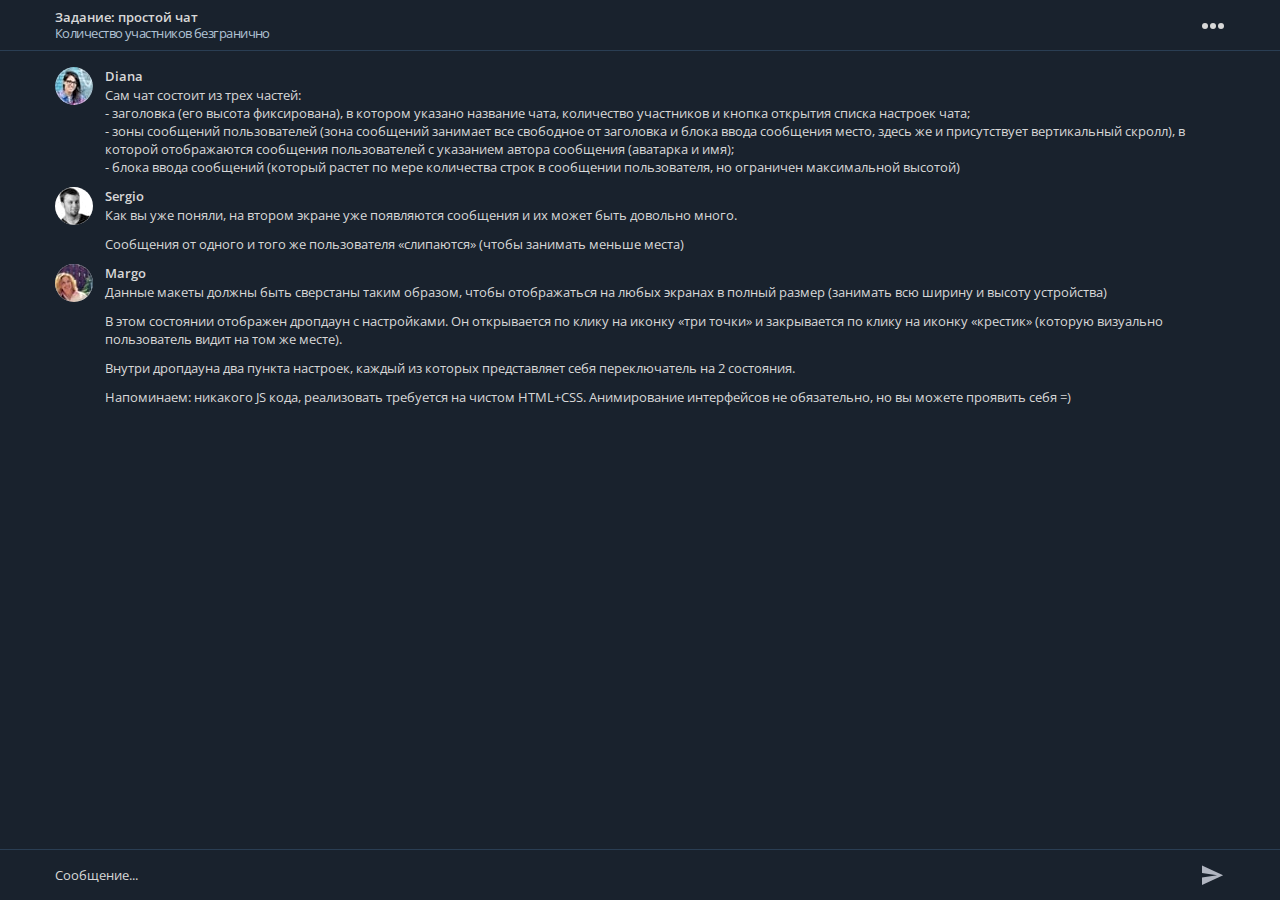
<file: index.html>
<!DOCTYPE html>
<html lang="ru">
<head>
  <meta charset="UTF-8">
  <title>Staply</title>
  <meta name="viewport" content="width=device-width,initial-scale=1">
  <meta name="viewport" content="width=device-width, minimum-scale=1.0, maximum-scale=1.0">
  <link href="https://fonts.googleapis.com/css?family=Open+Sans:400,600&amp;subset=cyrillic" rel="stylesheet">
  <link rel="stylesheet" href="css/style.min.css">

</head>
<body class="page">

<header class="header">

  <div class="chat-heading">
    <h1 class="chat-heading__title">Задание: простой чат</h1>
    <p class="chat-heading__description">Количество участников безгранично</p>
  </div>

  <div class="toggle">
    <input class="toggle__button visually-hidden" type="checkbox" id="toggle__button">
    <label class="toggle__button-icon" for="toggle__button"><span class="visually-hidden">Настройки</span></label>
    <ul class="toggle__dropdown-list">
      <li class="toggle__dropdown-item setting">
        <input class="setting__checkbox visually-hidden" type="checkbox" id="checkbox-1" checked>
        <label class="setting__label" for="checkbox-1">Уведомления</label>
      </li>
      <li class="toggle__dropdown-item setting">
        <input class="setting__checkbox visually-hidden" type="checkbox" id="checkbox-2">
        <label class="setting__label" for="checkbox-2">Статус «В сети»</label>
      </li>
    </ul>
  </div>
</header>

<main class="main">

  <div class="message">
    <img class="message__avatar" src="img/avatar-2@1x.jpg"
         srcset="img/avatar-2@2x.jpg 2x"
         width="38" height="38"
         alt="аватар пользователя">
    <div class="message__content">
      <h6 class="message__name">Diana</h6>
      <p class="message__text">Сам чат состоит из трех частей:<br>
        - заголовка (его высота фиксирована), в котором указано название чата, количество участников и кнопка открытия
        списка настроек чата;<br>
        - зоны сообщений пользователей (зона сообщений занимает все свободное от заголовка и блока ввода сообщения
        место, здесь же и присутствует вертикальный скролл), в которой отображаются сообщения пользователей с
        указанием
        автора сообщения (аватарка и имя);<br>
        - блока ввода сообщений (который растет по мере количества строк в сообщении пользователя, но ограничен
        максимальной высотой)</p>
    </div>
  </div>

  <div class="message">
    <img class="message__avatar" src="img/avatar-1@1x.jpg"
         srcset="img/avatar-1@2x.jpg 2x"
         width="38" height="38"
         alt="аватар пользователя">
    <div class="message__content">
      <h6 class="message__name">Sergio</h6>
      <p class="message__text">Как вы уже поняли, на втором экране уже появляются сообщения и их может быть довольно
        много.
      </p>
      <p class="message__text">Сообщения от одного и того же пользователя «слипаются» (чтобы занимать меньше
        места)</p>
    </div>
  </div>

  <div class="message">
    <img class="message__avatar" src="img/avatar-3@1x.jpg"
         srcset="img/avatar-3@2x.jpg 2x"
         width="38" height="38"
         alt="аватар пользователя">
    <div class="message__content">
      <h6 class="message__name">Margo</h6>
      <p class="message__text">Данные макеты должны быть сверстаны таким образом, чтобы отображаться на любых экранах
        в
        полный размер (занимать всю ширину и высоту устройства)</p>
      <p class="message__text">В этом состоянии отображен дропдаун с настройками. Он открывается по клику на иконку
        «три
        точки» и закрывается по клику на иконку «крестик» (которую визуально пользователь видит на том же месте).</p>
      <p class="message__text">Внутри дропдауна два пункта настроек, каждый из которых представляет себя переключатель
        на 2 состояния.</p>
      <p class="message__text">Напоминаем: никакого JS кода, реализовать требуется на чистом HTML+CSS. Анимирование
        интерфейсов не обязательно, но вы можете проявить себя =)</p>
    </div>
  </div>

</main>

<div class="send-field">
  <div class="send-field__message" contentEditable="true" data-text="Сообщение..."></div>
  <button class="btn btn--send-field">
    <svg width="22" height="20" xmlns="http://www.w3.org/2000/svg">
      <path d="M0 20v-7.566l15.133-2.184L0 8.066V.5l21.125 9.75z" fill="#B1B6C1" fill-rule="evenodd"/>
    </svg>
    <span class="visually-hidden">Отправить сообщение</span>
  </button>
</div>

</body>
</html>
</file>
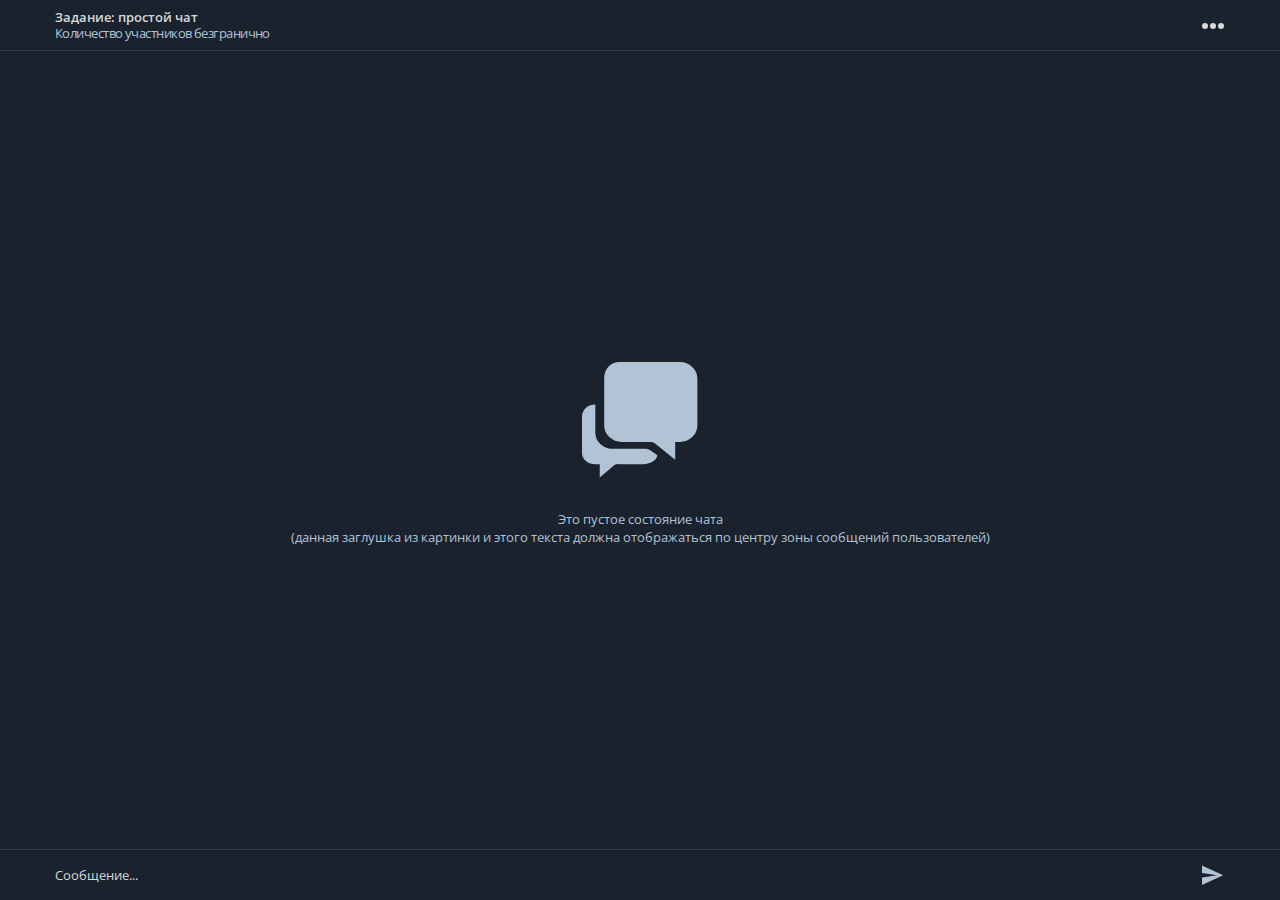
<file: chat-empty.html>
<!DOCTYPE html>
<html lang="ru">
<head>
  <meta charset="UTF-8">
  <title>Staply</title>
  <meta name="viewport" content="width=device-width,initial-scale=1">
  <meta name="viewport" content="width=device-width, minimum-scale=1.0, maximum-scale=1.0">
  <link href="https://fonts.googleapis.com/css?family=Open+Sans:400,600&amp;subset=cyrillic" rel="stylesheet">
  <link rel="stylesheet" href="css/style.min.css">
</head>
<body class="page">

<header class="header">

  <div class="chat-heading">
    <h1 class="chat-heading__title">Задание: простой чат</h1>
    <p class="chat-heading__description">Количество участников безгранично</p>
  </div>

  <div class="toggle">
    <input class="toggle__button visually-hidden" type="checkbox" id="toggle__button">
    <label class="toggle__button-icon" for="toggle__button"><span class="visually-hidden">Настройки</span></label>
    <ul class="toggle__dropdown-list">
      <li class="toggle__dropdown-item setting">
        <input class="setting__checkbox visually-hidden" type="checkbox" id="checkbox-1" checked>
        <label class="setting__label" for="checkbox-1">Уведомления</label>
      </li>
      <li class="toggle__dropdown-item setting">
        <input class="setting__checkbox visually-hidden" type="checkbox" id="checkbox-2">
        <label class="setting__label" for="checkbox-2">Статус «В сети»</label>
      </li>

    </ul>
  </div>
</header>

<main class="main main--empty">

  <div class="chat-placeholder">
    <svg class="chat-placeholder__image" width="116" height="116" xmlns="http://www.w3.org/2000/svg">
      <path
        d="M68.227 88.258l7.21 4.992c-.554 2.773-2.218 4.946-4.992 6.518-2.773 1.571-5.916 2.357-9.43 2.357h-24.96a7.95 7.95 0 0 0-3.606.832l-14.699 12.48v-13.312h-4.438c-3.697 0-6.84-1.063-9.43-3.19C1.295 96.81 0 94.083 0 90.755V54.977c0-3.513 1.248-6.472 3.744-8.875 2.496-2.404 5.5-3.606 9.014-3.606h.555v28.012c0 4.622 1.756 8.505 5.269 11.648 3.513 3.143 7.673 4.715 12.48 4.715h32.45c1.664 0 3.235.462 4.715 1.387zM97.902.063c4.808 0 8.922 1.617 12.342 4.853 3.42 3.236 5.131 7.165 5.131 11.787v46.594c0 4.622-1.71 8.551-5.13 11.787-3.421 3.236-7.535 4.853-12.343 4.853h-4.715v17.75l-20.8-16.64c-.74-.74-2.311-1.11-4.715-1.11H39.66c-4.807 0-8.921-1.617-12.342-4.853-3.42-3.236-5.13-7.165-5.13-11.787V16.703c0-4.807 1.386-8.782 4.16-11.926C29.12 1.634 32.91.062 37.718.062h60.184z"
        fill="#B1C3D5" fill-rule="evenodd"/>
    </svg>
    <p class="chat-placeholder__text">Это пустое состояние чата</p>
    <p class="chat-placeholder__text">(данная заглушка из картинки и этого текста должна отображаться по центру зоны
      сообщений пользователей)</p>
  </div>

</main>

<div class="send-field">
  <div class="send-field__message" contentEditable="true" data-text="Сообщение..."></div>
  <button class="btn btn--send-field">
    <svg width="22" height="20" xmlns="http://www.w3.org/2000/svg">
      <path d="M0 20v-7.566l15.133-2.184L0 8.066V.5l21.125 9.75z" fill="#B1C3D5" fill-rule="evenodd"/>
    </svg>
    <span class="visually-hidden">Отправить сообщение</span>
  </button>
</div>

</body>
</html>
</file>
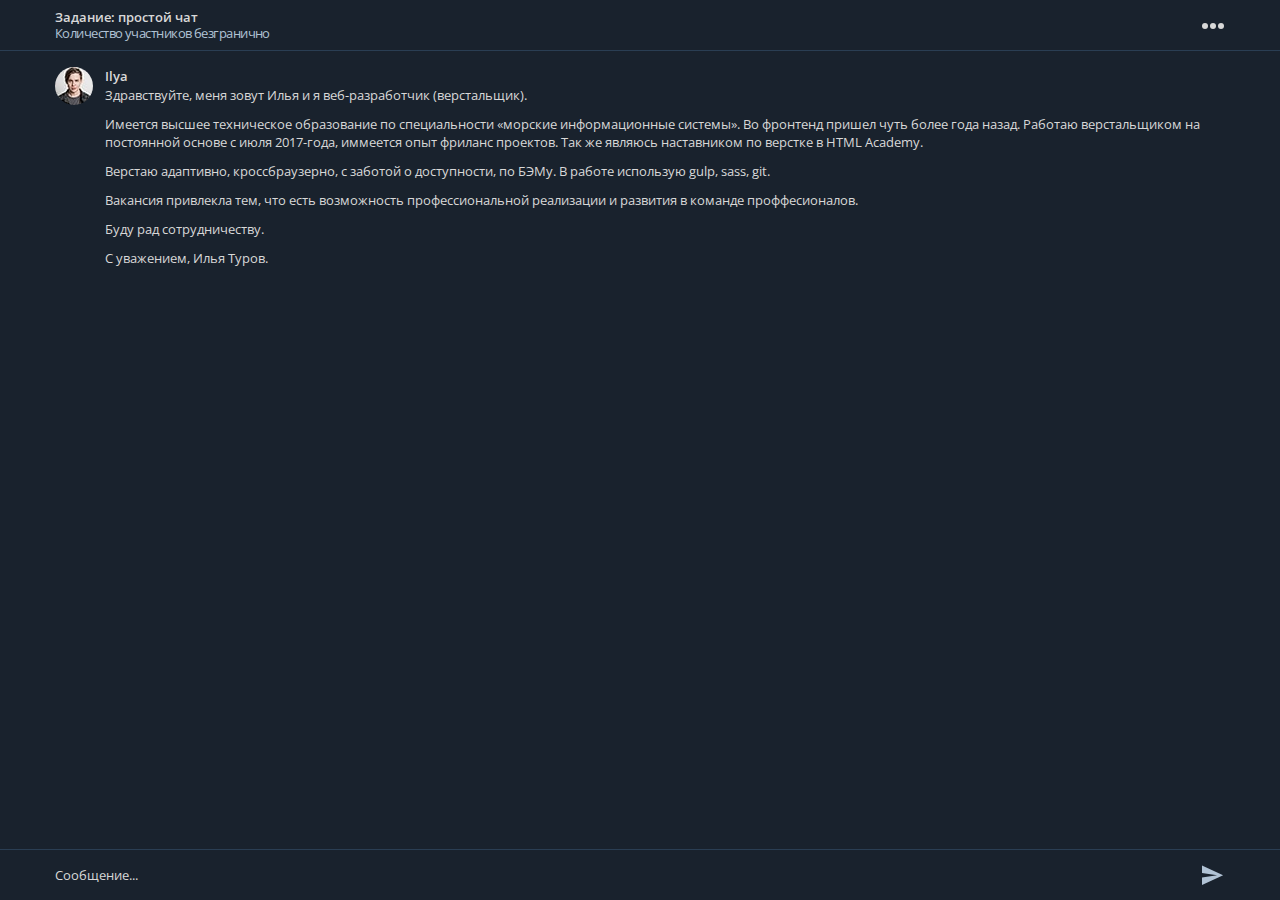
<file: cv.html>
<!DOCTYPE html>
<html lang="ru">
<head>
  <meta charset="UTF-8">
  <title>Staply</title>
  <meta name="viewport" content="width=device-width,initial-scale=1">
  <meta name="viewport" content="width=device-width, minimum-scale=1.0, maximum-scale=1.0">
  <link href="https://fonts.googleapis.com/css?family=Open+Sans:400,600&amp;subset=cyrillic" rel="stylesheet">
  <link rel="stylesheet" href="css/style.min.css">
</head>
<body class="page">

<header class="header">

  <div class="chat-heading">
    <h1 class="chat-heading__title">Задание: простой чат</h1>
    <p class="chat-heading__description">Количество участников безгранично</p>
  </div>

  <div class="toggle">
    <input class="toggle__button visually-hidden" type="checkbox" id="toggle__button">
    <label class="toggle__button-icon" for="toggle__button"><span class="visually-hidden">Настройки</span></label>
    <ul class="toggle__dropdown-list">
      <li class="toggle__dropdown-item setting">
        <input class="setting__checkbox visually-hidden" type="checkbox" id="checkbox-1" checked>
        <label class="setting__label" for="checkbox-1">Уведомления</label>
      </li>
      <li class="toggle__dropdown-item setting">
        <input class="setting__checkbox visually-hidden" type="checkbox" id="checkbox-2">
        <label class="setting__label" for="checkbox-2">Статус «В сети»</label>
      </li>

    </ul>
  </div>
</header>

<main class="main">

  <div class="message">
    <img class="message__avatar" src="img/avatar-4@1x.jpg"
         srcset="img/avatar-4@2x.jpg 2x"
         width="38" height="38"
         alt="аватар пользователя">
    <div class="message__content">
      <h6 class="message__name">Ilya</h6>
      <p class="message__text">Здравствуйте, меня зовут Илья и я веб-разработчик (верстальщик).</p>
      <p class="message__text">Имеется высшее техническое образование по специальности «морские информационные системы».
        Во фронтенд пришел чуть более года назад. Работаю верстальщиком на постоянной основе с июля 2017-года, иммеется
        опыт фриланс проектов. Так же являюсь наставником по верстке в HTML Academy.
      </p>
      <p class="message__text">Верстаю адаптивно, кроссбраузерно, с заботой о доступности, по БЭМу. В работе использую
        gulp, sass, git.</p>
      <p class="message__text">Вакансия привлекла тем, что есть возможность профессиональной реализации и развития в
        команде проффесионалов.</p>
      <p class="message__text">Буду рад сотрудничеству.</p>
      <p class="message__text">С уважением, Илья Туров.</p>
    </div>
  </div>

</main>

<div class="send-field">
  <div class="send-field__message" contentEditable="true" data-text="Сообщение..."></div>
  <button class="btn btn--send-field">
    <svg width="22" height="20" xmlns="http://www.w3.org/2000/svg">
      <path d="M0 20v-7.566l15.133-2.184L0 8.066V.5l21.125 9.75z" fill="#B1C3D5" fill-rule="evenodd"/>
    </svg>
    <span class="visually-hidden">Отправить сообщение</span>
  </button>
</div>

</body>
</html>
</file>
<file: css/style.min.css>
/*! normalize.css v8.0.0 | MIT License | github.com/necolas/normalize.css */button,hr,input{overflow:visible}body{margin:0}h1{font-size:2em;margin:.67em 0}hr{-webkit-box-sizing:content-box;box-sizing:content-box;height:0}pre{font-family:monospace,monospace;font-size:1em}a{background-color:transparent}.header,.page{background:#19222D}b,strong{font-weight:bolder}img{border-style:none;max-width:100%;display:block}button,input,optgroup,select,textarea{font-family:inherit;font-size:100%;line-height:1.15;margin:0}button,select{text-transform:none}[type=button],[type=reset],[type=submit],button{-webkit-appearance:button}[type=button]::-moz-focus-inner,[type=reset]::-moz-focus-inner,[type=submit]::-moz-focus-inner,button::-moz-focus-inner{border-style:none;padding:0}[type=button]:-moz-focusring,[type=reset]:-moz-focusring,[type=submit]:-moz-focusring,button:-moz-focusring{outline:ButtonText dotted 1px}[type=checkbox],[type=radio]{-webkit-box-sizing:border-box;box-sizing:border-box;padding:0}html{line-height:1.15;-webkit-text-size-adjust:100%;-webkit-box-sizing:border-box;box-sizing:border-box}*,::after,::before{-webkit-box-sizing:inherit;box-sizing:inherit}.visually-hidden{position:absolute;width:1px;height:1px;margin:-1px;padding:0;border:0;white-space:nowrap;-webkit-clip-path:inset(100%);clip-path:inset(100%);clip:rect(0 0 0 0);overflow:hidden}.page{display:-webkit-box;display:-ms-flexbox;display:flex;-webkit-box-orient:vertical;-webkit-box-direction:normal;-ms-flex-direction:column;flex-direction:column;-webkit-box-pack:justify;-ms-flex-pack:justify;justify-content:space-between;min-height:100vh;max-height:100vh;font-family:'Open Sans',Arial,sans-serif;color:#D8D8D8;font-size:13px;line-height:18px;font-weight:400;overflow-x:hidden}.header,.setting{-webkit-box-orient:horizontal;-webkit-box-direction:normal}.header{position:fixed;top:0;left:0;width:100%;display:-webkit-box;display:-ms-flexbox;display:flex;-ms-flex-negative:0;flex-shrink:0;-ms-flex-direction:row;flex-direction:row;-webkit-box-pack:justify;-ms-flex-pack:justify;justify-content:space-between;-webkit-box-align:center;-ms-flex-align:center;align-items:center;border-bottom:1px solid #2A3E53;padding:9px 4.3%}.chat-heading{max-width:90%}.chat-heading__description,.chat-heading__title{margin:0;padding:0;font-size:13px;line-height:16px;font-weight:600;white-space:nowrap;overflow:hidden;-o-text-overflow:ellipsis;text-overflow:ellipsis}.chat-heading__description{color:#B1C3D5;letter-spacing:-.55px;font-weight:400}.toggle{position:relative;width:22px;height:22px}.toggle__button-icon,.toggle__button-icon::after,.toggle__button-icon::before{width:6px;height:6px;border-radius:50%;background-color:#D8D8D8;position:absolute}.toggle__button-icon{top:9px;left:7px;z-index:2;display:block;-webkit-transition:all .2s ease-in-out;-o-transition:all .2s ease-in-out;transition:all .2s ease-in-out;cursor:pointer}.toggle__button-icon::after,.toggle__button-icon::before{content:'';top:0;z-index:3;-webkit-transition:all .2s ease-in-out;-o-transition:all .2s ease-in-out;transition:all .2s ease-in-out}.toggle__button-icon::before{left:-8px}.toggle__button-icon::after{right:-8px}.toggle__button:checked+.toggle__button-icon{top:0;left:-2px;width:22px;height:22px;background-color:#4A90E2}.toggle__button:checked+.toggle__button-icon::after,.toggle__button:checked+.toggle__button-icon::before{left:5px;top:11px;width:12px;height:1.5px;border-radius:5px;background:#19222D;-webkit-transform:rotate(45deg);-ms-transform:rotate(45deg);transform:rotate(45deg)}.toggle__button:checked+.toggle__button-icon::before{-webkit-transform:rotate(-45deg);-ms-transform:rotate(-45deg);transform:rotate(-45deg)}.toggle__button~.toggle__dropdown-list{position:absolute;top:47px;right:-300px;width:175px;border-radius:6px;margin:0;padding:0;list-style:none;background:#19222D;-webkit-box-shadow:0 2px 10px 0 rgba(0,0,0,1);box-shadow:0 2px 10px 0 rgba(0,0,0,1);-webkit-transition:all .6s ease-in;-o-transition:all .6s ease-in;transition:all .6s ease-in}.toggle .toggle__button:checked~.toggle__dropdown-list{right:-6px}.setting{display:-webkit-box;display:-ms-flexbox;display:flex;-ms-flex-direction:row;flex-direction:row;-webkit-box-pack:justify;-ms-flex-pack:justify;justify-content:space-between;-webkit-box-align:center;-ms-flex-align:center;align-items:center;padding:11px 10px 11px 16px}.setting__label{position:relative;display:block;width:100%;font-size:13px;color:#D8D8D8;-webkit-user-select:none;-moz-user-select:none;-ms-user-select:none;user-select:none}.setting__label::after,.setting__label::before{content:'';position:absolute;cursor:pointer}.main--empty,.message{display:-webkit-box;display:-ms-flexbox}.setting__label::before{top:0;right:0;width:32px;height:20px;border-radius:16px;background:#2A3E53}.setting__label::after{top:1px;right:13px;width:18px;height:18px;border-radius:50%;background:#19222D;-webkit-transition:all .5s ease-in-out;-o-transition:all .5s ease-in-out;transition:all .5s ease-in-out}.setting__checkbox:checked+.setting__label::before{background:#2EA6FF}.setting__checkbox:checked+.setting__label::after{right:1px}.main{-webkit-box-flex:1;-ms-flex-positive:1;flex-grow:1;padding:16px 4.3% 9px;margin:51px 0 0;overflow-y:scroll}.main--empty{display:flex;-webkit-box-orient:vertical;-webkit-box-direction:normal;-ms-flex-direction:column;flex-direction:column;-webkit-box-pack:center;-ms-flex-pack:center;justify-content:center}.message,.send-field{-webkit-box-orient:horizontal;-webkit-box-direction:normal}.message{display:flex;-ms-flex-direction:row;flex-direction:row}.message__avatar{margin-right:12px;border-radius:50%}.message__name{margin:0;font-size:13px;line-height:19px;font-weight:600}.message__text{margin:0 0 11px}.send-field{width:100%;min-height:51px;display:-webkit-box;display:-ms-flexbox;display:flex;-ms-flex-negative:0;flex-shrink:0;-ms-flex-direction:row;flex-direction:row;-ms-flex-wrap:nowrap;flex-wrap:nowrap;-webkit-box-align:center;-ms-flex-align:center;align-items:center;border-top:1px solid #2A3E53;padding:10px 4.3% 11px;background:#19222D;overflow-y:hidden}.send-field__message{width:100%;max-height:143px;font-size:13px;line-height:18px;overflow:auto;cursor:text;outline:0}.send-field__message:empty:not(:focus):before{content:attr(data-text)}.btn--send-field{-ms-flex-item-align:end;align-self:flex-end;margin-bottom:4px;position:relative;width:22px;height:20px;border:none;margin-left:15px;margin-right:1px;background:0 0;cursor:pointer;outline:0}.btn--send-field svg{position:absolute;top:0;left:0;width:22px;height:20px}.btn--send-field:active svg{-webkit-filter:drop-shadow(0 0 8px #2EA6FF);filter:drop-shadow(0 0 8px #2EA6FF)}.chat-placeholder{width:90%;margin:auto}.chat-placeholder__image{display:block;margin:0 auto 32px}.chat-placeholder__text{margin:0;padding:0;color:#B1C3D5;text-align:center}
</file>
